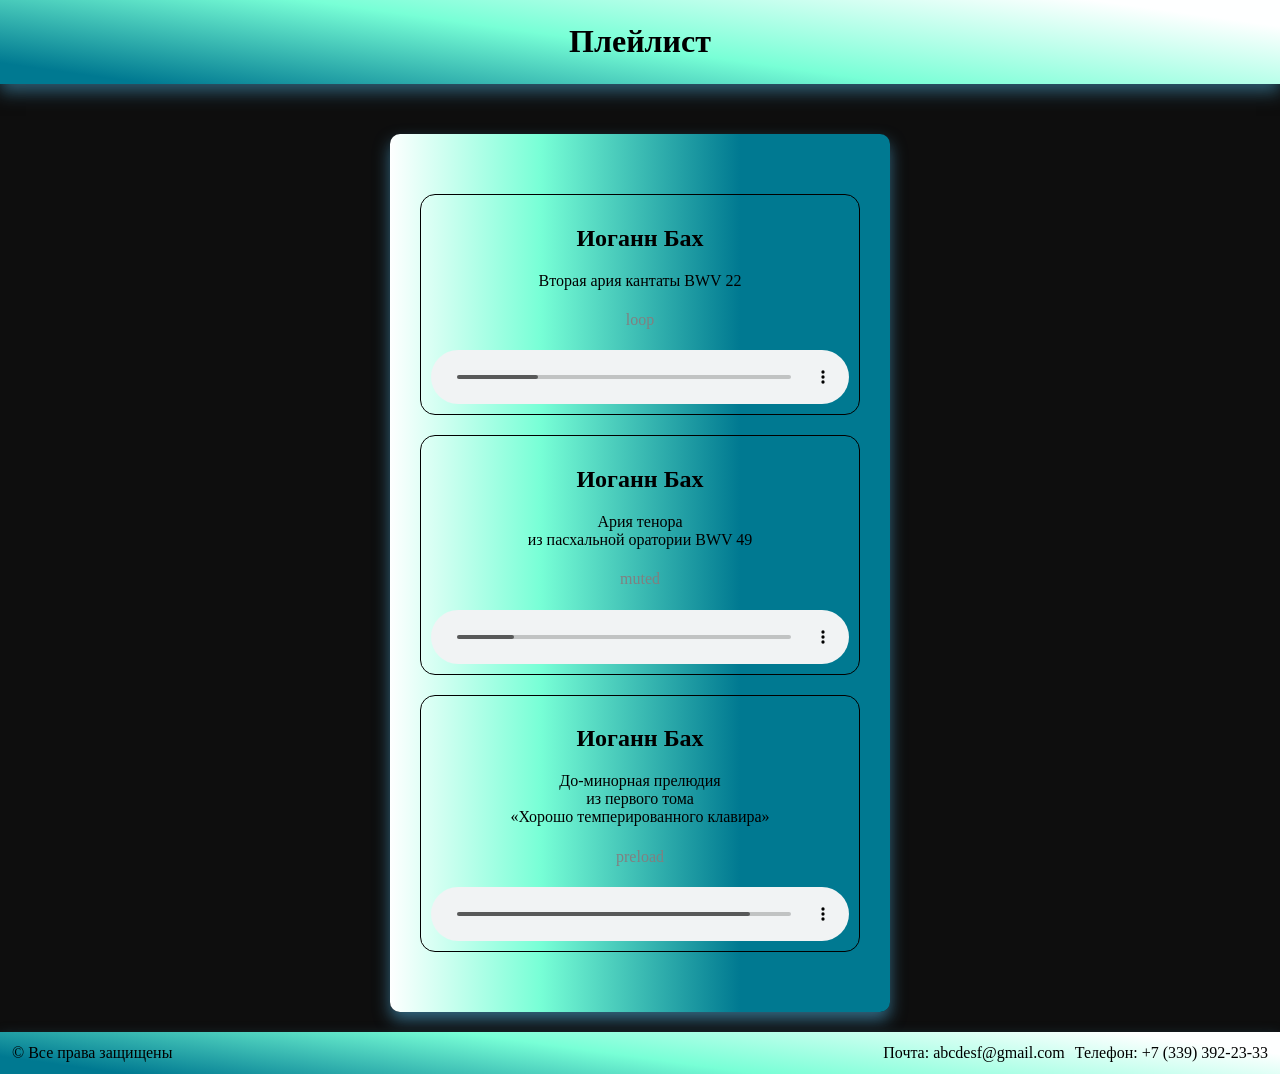
<file: Page/playlist.html>
<!DOCTYPE html>
<html lang="ru">
  <head>
    <link rel="stylesheet" href="../Styles/style.css">
    <link rel="stylesheet" href="../Styles/stylemusic.css">
    <meta charset="utf-8">
    <meta name="viewport" content="width=device-width, initial-scale=1.0">
    <title>Плейлист</title>
  </head>
  <body>
    <header><h1>Плейлист</h1></header>
    <main>
      <section class="playl">
        <section class="Ariya-playlist">
        <h2>Иоганн Бах</h2>
        Вторая ария кантаты BWV 22
        <br>
        <h4>loop</h4>
        <audio src="../Music/123.mp3" controls class="aud" loop></audio>
        </section>
        <section class="Tenora-playlist">
        <h2>Иоганн Бах</h2>
        Ария тенора
        <br> из пасхальной оратории BWV 49
        <br>
        <h4>muted</h4>
        <audio src="../Music/02-ariya-tenora-iz-pashalnoy-oratorii-bwv-49-sanfte-soll-mein-todeskummer.mp3" controls class="aud" muted></audio>
        </section>
        <section class="Dominore-playlist">
        <h2>Иоганн Бах</h2>
        До-минорная прелюдия 
        <br> из первого тома
        <br> «Хорошо темперированного клавира»
        <h4>preload</h4>
        <audio src="../Music/04-do-mazhornaya-prelyudiya-iz-pervogo-toma-horosho-temperirovannogo-klavira.mp3" controls class="aud" preload="auto"></audio>
        </section>
      </section>
    </main>
    <footer>
      <section class="cr">© Все права защищены</section>
      <section id="mail-foot">Почта: abcdesf@gmail.com</section>
      <section id="phone-foot">Телефон: +7 (339) 392-23-33</section>
    </footer>
  </body>
</html>
</file>
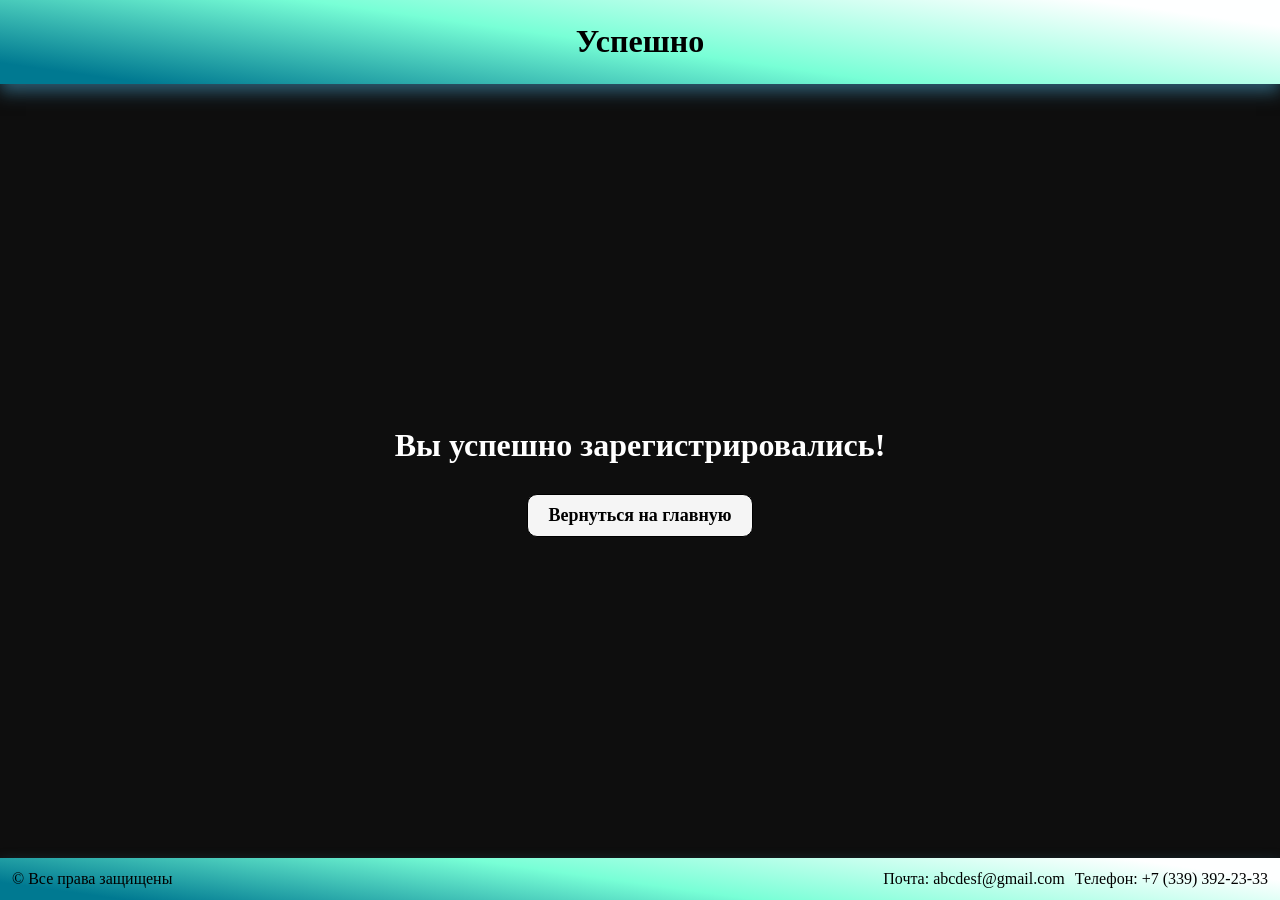
<file: Page/pust.html>
<!DOCTYPE html>
<html lang="ru">
  <head>
    <link rel="stylesheet" href="../Styles/style.css">
    <link rel="stylesheet" href="../Styles/stylepust.css">
    <meta charset="utf-8">
    <meta name="viewport" content="width=device-width, initial-scale=1.0">
    <title>Успешно</title>
  </head>
  <body>
    <header>
    <h1>Успешно</h1>
</header>
    <main>
    <h1>Вы успешно зарегистрировались!</h1>
    <a href="index.html" class="btn">Вернуться на главную</a>
    </main>
    <footer>
    <section class="cr">© Все права защищены</section>
    <section id="mail-foot">Почта: abcdesf@gmail.com</section>
    <section id="phone-foot">Телефон: +7 (339) 392-23-33</section>
</footer>
  </body>
</html>
</file>
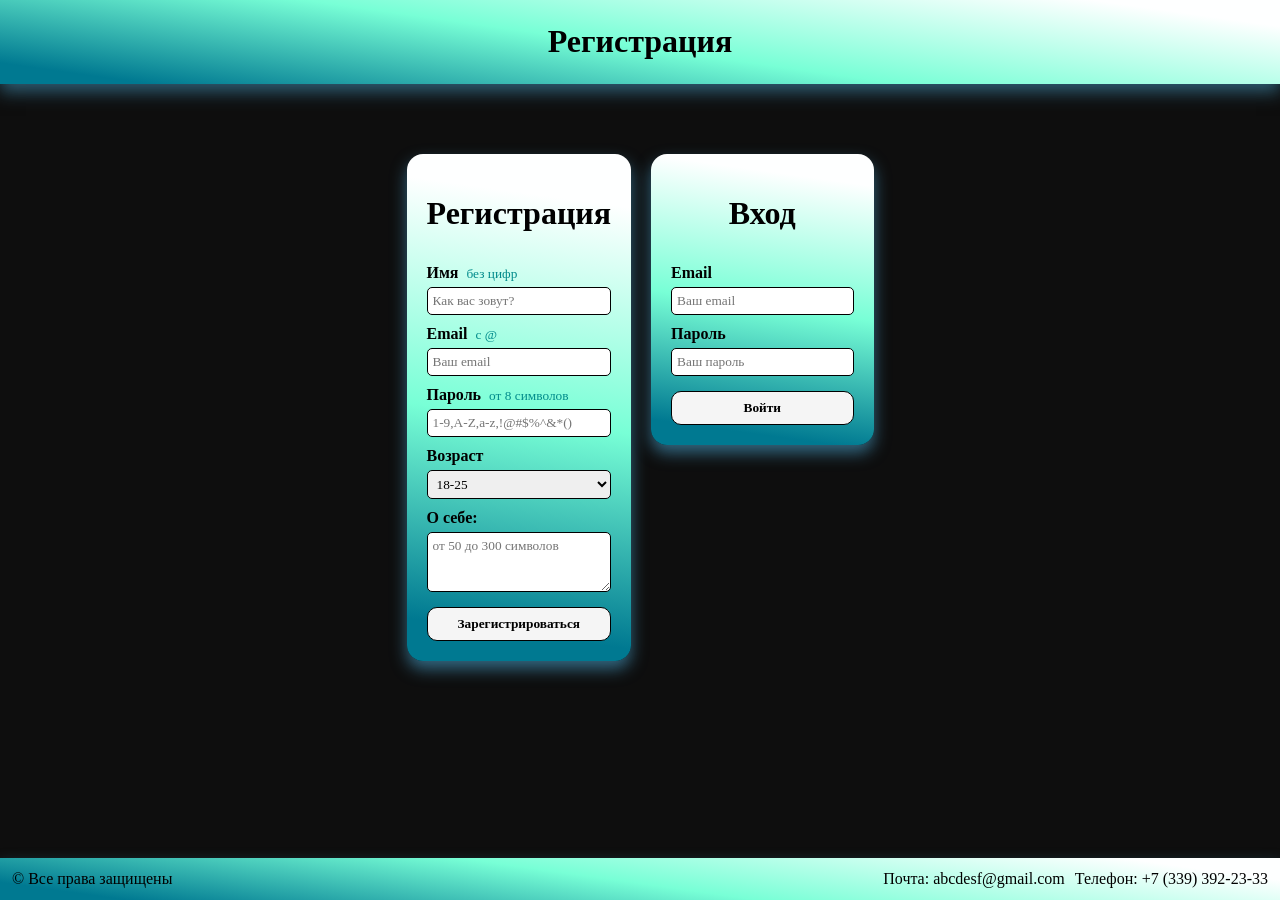
<file: Page/reg.html>
<!DOCTYPE html>
<html lang="ru">
  <head>
    <link rel="stylesheet" href="../Styles/style.css">
    <link rel="stylesheet" href="../Styles/stylereg.css">
    <meta charset="utf-8">
    <meta name="viewport" content="width=device-width, initial-scale=1.0">
    <title>Регистрация</title>
  </head>
  <body>
    <header>
      <h1>Регистрация</h1>
    </header>
    <main>
      <div class="tab">
      <form action="pust.html" class="registr" method="post">
        <h1>Регистрация</h1>
        <label for="name">Имя <small>без цифр</small></label>
        <input type="text" pattern="[A-Za-zА-Яа-яЁё]+" id="name" maxlength="30" placeholder="Как вас зовут?" required>
        <label for="email">Email <small>с @</small></label>
        <input type="email" id="email" placeholder="Ваш email" required>
        <label for="password">Пароль <small>от 8 символов</small></label>
        <input type="password" id="password" placeholder="1-9,A-Z,a-z,!@#$%^&*()" pattern="(?=.*\d)(?=.*[a-z])(?=.*[A-Z]).{8,}" required>
        <label for="age">Возраст</label>
        <select id="age">
          <option>18-25</option>
          <option>25+</option>
        </select>
        <label for="description">О себе:</label>
        <textarea id="description" minlength="50" maxlength="300" required placeholder="от 50 до 300 символов"></textarea>
        <button class="regs" type="submit">Зарегистрироваться</button>
      </form>
      <form action="pust.html" class="log" method="post">
        <h1>Вход</h1>
          <label for="email2">Email</label>
          <input type="email" id="email2" placeholder="Ваш email" required>
          <label for="password2">Пароль</label>
          <input type="password" id="password2" placeholder="Ваш пароль" pattern="(?=.*\d)(?=.*[a-z])(?=.*[A-Z]).{8,}" required>
          <button class="regs" type="submit">Войти</button>
      </form>
    </div>
    </main>
    <footer>
      <section class="cr">© Все права защищены</section>
      <section id="mail-foot">Почта: abcdesf@gmail.com</section>
      <section id="phone-foot">Телефон: +7 (339) 392-23-33</section>
    </footer>
  </body>
</html>
</file>
<file: Styles/style.css>
body {
    font-family: 'Times New Roman', Times, serif;
    background-color: rgb(14, 14, 14);
    margin: 0;
    padding: 0;
    min-height: 100vh;
    display: flex;
    flex-direction: column;
}
a {
    text-decoration: none;
    color: inherit;
    outline: none;
    transition: .3s;
}
header {
    justify-content: center;
    color: black;
    background: linear-gradient(188deg, rgb(254, 255, 255) 10%, rgb(120, 255, 214) 52%, rgb(0, 121, 145) 92%);
    box-shadow: 0 8px 16px rgba(50, 103, 128, 0.87);
    display: flex;
    flex-direction: row;
    gap: 10px;
    padding: 2px 24px;
    position: relative;
}
footer {
    background: linear-gradient(188deg, rgb(254, 255, 255) 10%, rgb(120, 255, 214) 52%, rgb(0, 121, 145) 92%);
    box-shadow: 0 8px 16px rgba(50, 103, 128, 0.87);
    display: flex;
    flex-direction: row;
    gap: 10px;
    align-items: center;
    padding: 12px;
    position: relative;
    margin-top: auto;
}
#mail-foot {
    margin-left: auto;
}
button {
    font-family: 'Times New Roman', Times, serif;
}
</file>
<file: Styles/stylemusic.css>
.playl {
    border-radius: 10px;
    box-shadow: 0 8px 16px rgba(50, 103, 128, 1);
    background: linear-gradient(90deg, 
     rgb(254, 255, 255) 0%, 
     rgb(120, 255, 214) 15%, 
     rgb(0, 121, 145) 35%,
     rgb(0, 121, 145) 65%, 
     rgb(120, 255, 214) 85%, 
     rgb(254, 255, 255) 100%);
    background-size: 200% 100%;
    animation: flow 6s linear infinite;
    display: flex;
    flex-direction: column;
    align-items: center;
    text-align: center;
    justify-content: center;
    padding: 50px 30px;
    margin: 50px auto 20px;
    width: 100%;
    max-width: 500px;
    box-sizing: border-box;
}
@keyframes flow {
    0%   { background-position: 0% 50%; }
    100% { background-position: -200% 50%; }
}
.Ariya-playlist,
.Tenora-playlist,
.Dominore-playlist {
    border: 1px solid black;
    border-radius: 15px;
    margin: 10px 0;
    padding: 10px;
    width: 100%;
    box-sizing: border-box;
}
.aud {
    width: 100%;
    display: block;
}
h4 {
    color: gray;
    font-weight: 400;
}
main {
    color:black;
}
</file>
<file: Styles/stylepust.css>
main {
    display: flex;
    flex-direction: column;
    justify-content: center;
    align-items: center;
    flex: 1;
    padding: 40px 20px;
    text-align: center;
}
main h1 {
    color: white;
    font-size: 32px;
    margin-bottom: 30px;
}
.btn {
    display: flex;
    padding: 10px 20px;
    background-color: whitesmoke;
    color: black;
    border: 1px solid black;
    border-radius: 10px;
    text-decoration: none;
    font-weight: bold;
    transition: .3s;
    font-family: 'Times New Roman', Times, serif;
    font-size: 18px;
}
.btn:hover {
    background-color: rgb(74, 163, 190);
    transform: scale(1.05);
}
</file>
<file: Styles/stylereg.css>
main {
    display: flex;
    justify-content: center;
    padding: 20px;
}
.tab {
    display: flex;
    justify-content: center;
    align-items: flex-start;
    margin-top: 50px;
    gap: 20px;
    flex-wrap: nowrap;
}
h1 {
    text-align: center;
}
label {
    display: block;
    margin-top: 10px;
    margin-bottom: 5px;
    font-weight: bold;
}
input,
textarea,
#age {
    width: 100%;
    max-width: 100%;
    box-sizing: border-box;
    padding: 5px;
    border-radius: 5px;
    border: 1px solid black;
    font-family: 'Times New Roman', Times, serif;
}
textarea {
    min-height: 60px;
    max-height: 100px;
    resize: vertical;
}
.regs {
    width: 100%;
    max-width: 100%;
    display: block;
    margin-top: 15px;
    background-color: whitesmoke;
    border-radius: 10px;
    text-align: center;
    color: black;
    border: 1px solid black;
    font-weight: bold;
    transition: .3s;
    padding: 8px 0;
    cursor: pointer;
    font-family: 'Times New Roman', Times, serif;
}
.regs:hover {
    transform: scale(1.05);
    background: rgb(74, 163, 190);
}
.registr,
.log {
    display: flex;
    flex-direction: column;
    background: linear-gradient(188deg, rgb(254, 255, 255) 10%, rgb(120, 255, 214) 52%, rgb(0, 121, 145) 92%);
    border: none;
    box-shadow: 0 8px 16px rgba(50, 103, 128, 1);
    border-radius: 16px;
    width: 100%;
    max-width: 250px;
    height: auto;
    padding: 20px;
    margin: 0;
}
small {
    margin-left: 4px;
    color: darkcyan;
    font-weight: normal;
}
</file>
